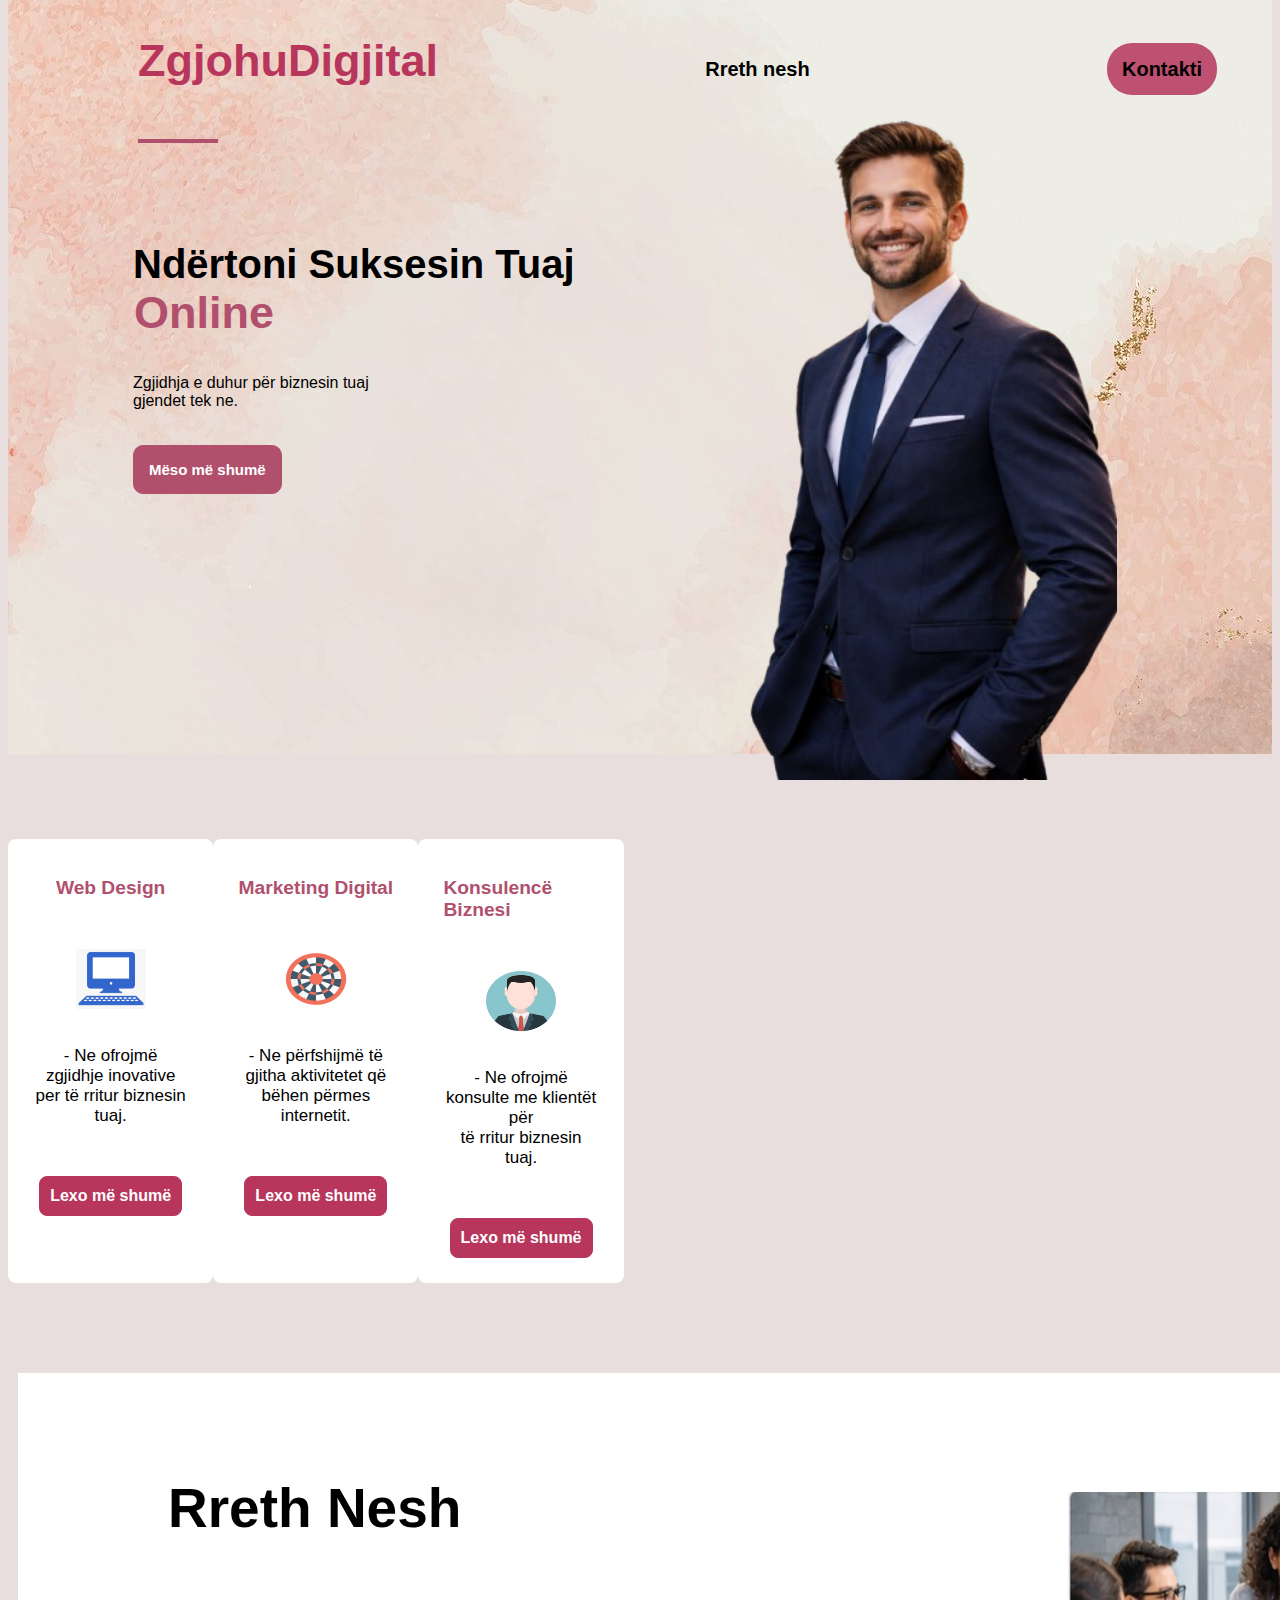
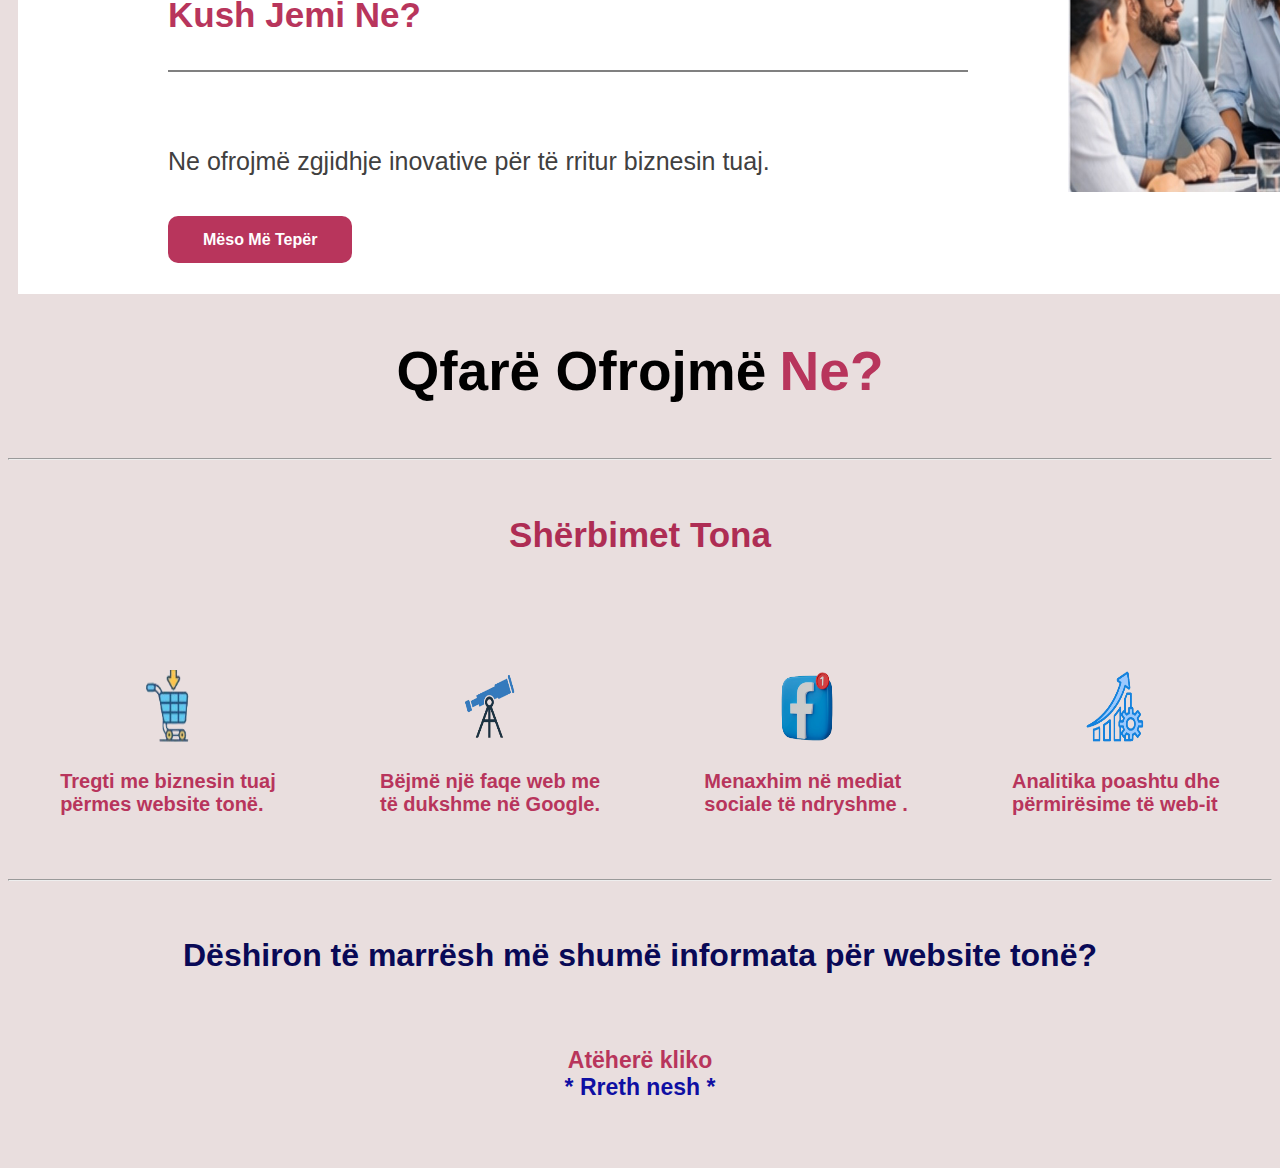
<file: index.html>
<!DOCTYPE html>
<html lang="en">
<head>
  
    <title> ZgjohuDigjital </title>
    <link rel="shortcut icon" href="images/Kompjuteri.png" type="x-image/icon" > 
    <link rel="stylesheet" href="style.css">
</head>
<body>
  <header> 


    <nav id="nav"> 
     
        <ul>
            <b> <span> ZgjohuDigjital </span> </b>
           
            <li> <a href="rrethnesh.html" > Rreth nesh </a> </li>
            <li> <a id="i" href="kontakti.html" >  Kontakti </a> </li>
        </ul>
    </nav>
 <div id="vertical-line"> </div>
      

      
      <img id="img" src="images/image0__2_-removebg-preview.png" > 
      
      <b> <p id="hehe4"> Ndërtoni Suksesin  Tuaj<br> <span id="online">Online </span> </p> </b>
      
      <div id="div"> Zgjidhja e duhur për biznesin tuaj<br> 
    gjendet tek ne.  </div>

   
       <b> <button onclick="alert('Suksesi online arrihet përmes përkushtimit, qartësisë në objektiva dhe ndërtimit të vazhdueshëm të besimit me audiencën. Në epokën digjitale, të qenit i suksesshëm nuk varet vetëm nga produkti apo shërbimi që ofron, por nga mënyra se si prezantohesh, komunikon dhe ndërton marrëdhënie në internet.')">  Mëso më shumë </button> </b>

    </header>




<div id="container">
    <div class="flexbox" > 
      <h1 id="web"><b>    Web Design </b> </h1> 
        <img id="kompjuteri"  src="images/Kompjuteri.png"> 
      <p id="tekst"> - Ne ofrojmë zgjidhje inovative<br> per   të rritur biznesin tuaj. </p>
       <buton onclick="alert('Web design eshte procesi i krijimit te pamjes dhe funksionimit te nje faqeje interneti...')" id="butoni3"><b>Lexo më shumë </b></buton>  
        
</div>



<div class="flexbox" >
  <h1 id="web"> <b>Marketing Digital</b> </h1> 
        <img id="kompjuteri"    src="images/pikado.jpg"> 
      <p id="tekst">- Ne përfshijmë të gjitha aktivitetet që  <br> bëhen përmes internetit. </p>
       <buton onclick="alert('Marketing digital eshte promovimi i produkteve ose sherbimeve permes internetit dhe teknologjise...')" id="butoni3"><b> Lexo më shumë </b> </buton> 
        
</div>

<div class="flexbox" > 
    <h1 id="web"><b>  Konsulencë Biznesi </b> </h1> 
        <img id="kompjuteri"    src="images/personi1.png"> 
      <p id="tekst">- Ne ofrojmë konsulte me klientët për <br>  të rritur biznesin tuaj. </p>
      <buton onclick="alert('Konsulencë biznesi eshte sherbim profesional ku ekspertet i ndihmojne biznesetme u permiresu dhe me u zhvillu...')" id="butoni3"><b>  Lexo më shumë </b> </buton> 
        
</div>
</div>

<div id="pjesa2" > 
            <img id="mbledhja" src="images/mbledhjaa.jpeg" > 
            <div id="pjesa22"  > 
          <b>  <p id="rreth" > Rreth Nesh </p> </b>
          <b>  <p id="kushjemi" > Kush Jemi Ne? </p> </b>
        <div id="vertical-line2" > </div>
        </div>
          
          <p id="Ne" >  Ne ofrojmë zgjidhje inovative për të rritur biznesin tuaj. </p>
        <b>
          <buton onclick="alert('Ne ofrojmë zgjidhje inovative për të rritur biznesin tuaj. Përmes një website-i modern dhe funksional, ju ndihmojmë të arrini më shumë klientë, të ndërtoni besueshmëri dhe të zgjeroni praninë tuaj në tregun online.')" class="buttoni55" > Mëso Më Tepër </buton>  </b>
</div>
<div>

<p id="ofrojme"><b> Qfarë Ofrojmë <span id="span44">  Ne? </span> </b></p> 

<hr> 
  <p id="sherbimi" > <b>Shërbimet Tona </b></p>

</div>


  <div id="container2" > 
  <div class="pjesa3" > 
  <img id="opti2" src="images/Screenshot_2026-01-25_194124-removebg-preview.png" >
 <b>  <div class="opti" >  Tregti me biznesin tuaj <br> 
         përmes website tonë.</p> </div> </b>
    </div>

    <div class="pjesa3" > 
  <img id="opti2" src="images/TELESKOPI.png" >
 <b>  <div class="opti" > Bëjmë një faqe web me <br> 
të dukshme në Google. </p> </div> </b>
    </div>

    <div class="pjesa3" > 
  <img id="opti2" src="images/FACEBOOK.png" >
 <b>  <div class="opti" >  Menaxhim në mediat <br> 
sociale të ndryshme . </p> </div> </b>
    </div>


     <div class="pjesa3" > 
  <img id="opti2" src="images/permiresimi.png" >
 <b>  <div class="opti" >  Analitika poashtu dhe <br> 
përmirësime të web-it </p> </div> </b>
    </div>
   </div>
   
 
 <hr> 

 <footer> 
  
<h1 id="h11"> Dëshiron të marrësh më shumë informata për website tonë? </h1>

<h3> Atëherë kliko <br> <a  id="link" href="rrethnesh.html" >* Rreth nesh * </h3>
</a>


</footer>

      
</body>
</html>
</file>
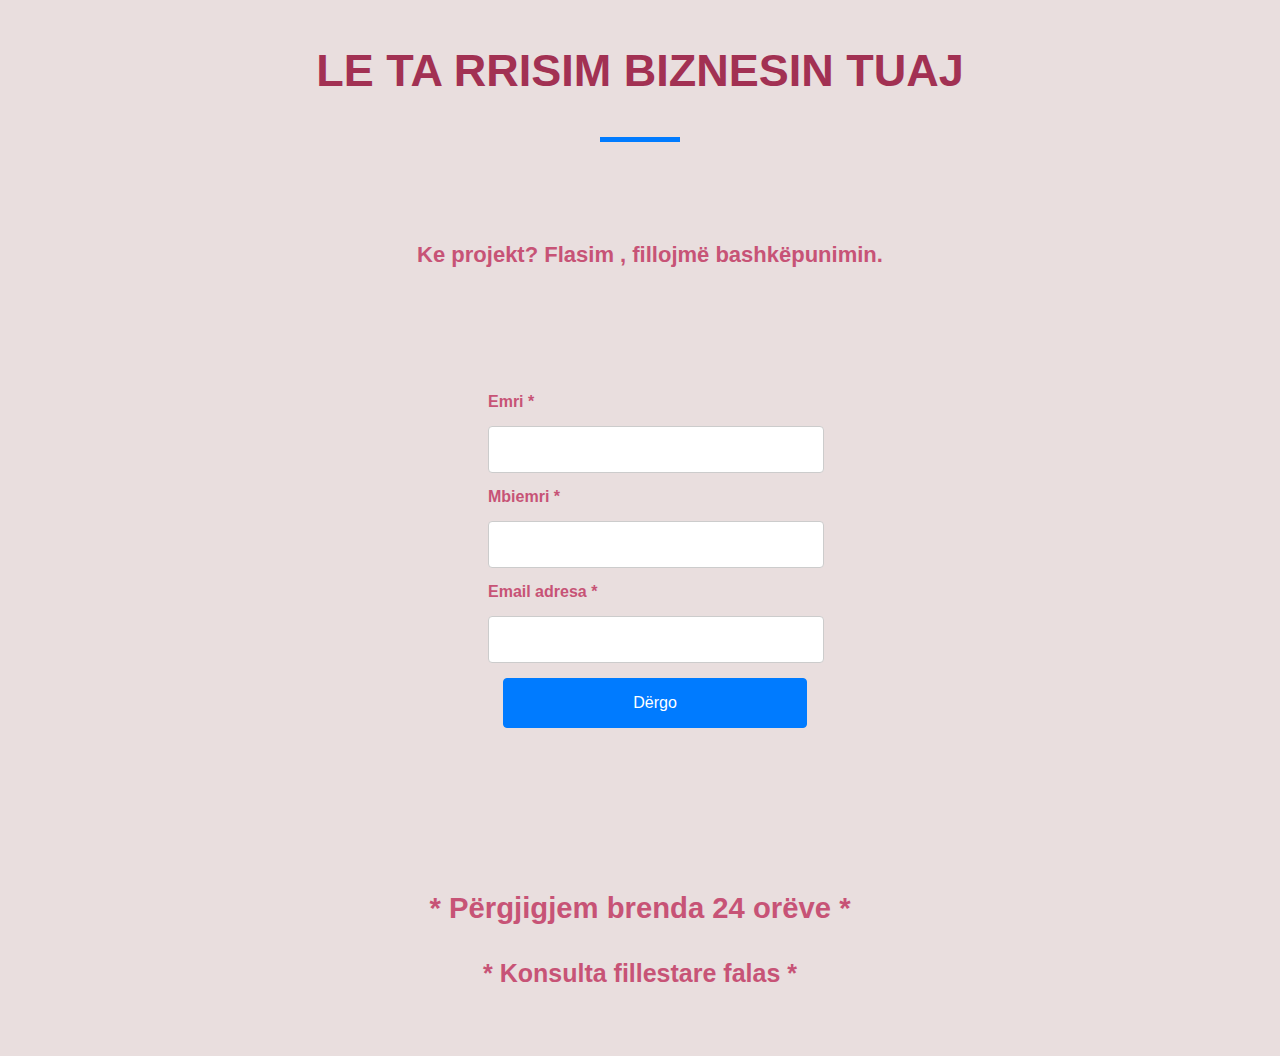
<file: kontakti.html>
<!DOCTYPE html>
<html lang="en">
<head>
   
    <title> Kontakti </title>
    <link rel="stylesheet" href="style1.css">
    <link rel="icon" type="x-image/icon" href="images/25f90f676b6ea88a5683158d91007907-icono-de-trazo-de-llamada-de-telefono-celular.webp"> 
</head>
<body>

    <header> 
        
    <b> <div id="touch" > LE TA RRISIM BIZNESIN TUAJ  </div> </b>
<div id="vertical-line2" > </div>
<div id="teksti5" > Ke projekt? Flasim , fillojmë bashkëpunimin.  </div>


<div id="container2" > 
<div class="contact-form">
    <label for="name">Emri *</label>
    <input type="text" id="name" name="name">
     <label for="name">Mbiemri *</label>
    <input type="text" id="surname" name="surname">
     <label for="email">Email adresa *</label>
     <input type="email" id="email" name="email">
     
     <button type="submit"> Dërgo </button>
    </div>
   
    <div id="headings" > 
    <h3 id="h33"> * Përgjigjem brenda 24 orëve * </h3>
    <h4 id="h44"> * Konsulta fillestare falas * </h4>
  </div>
  </div>
</header>

</body>
</html>
</file>
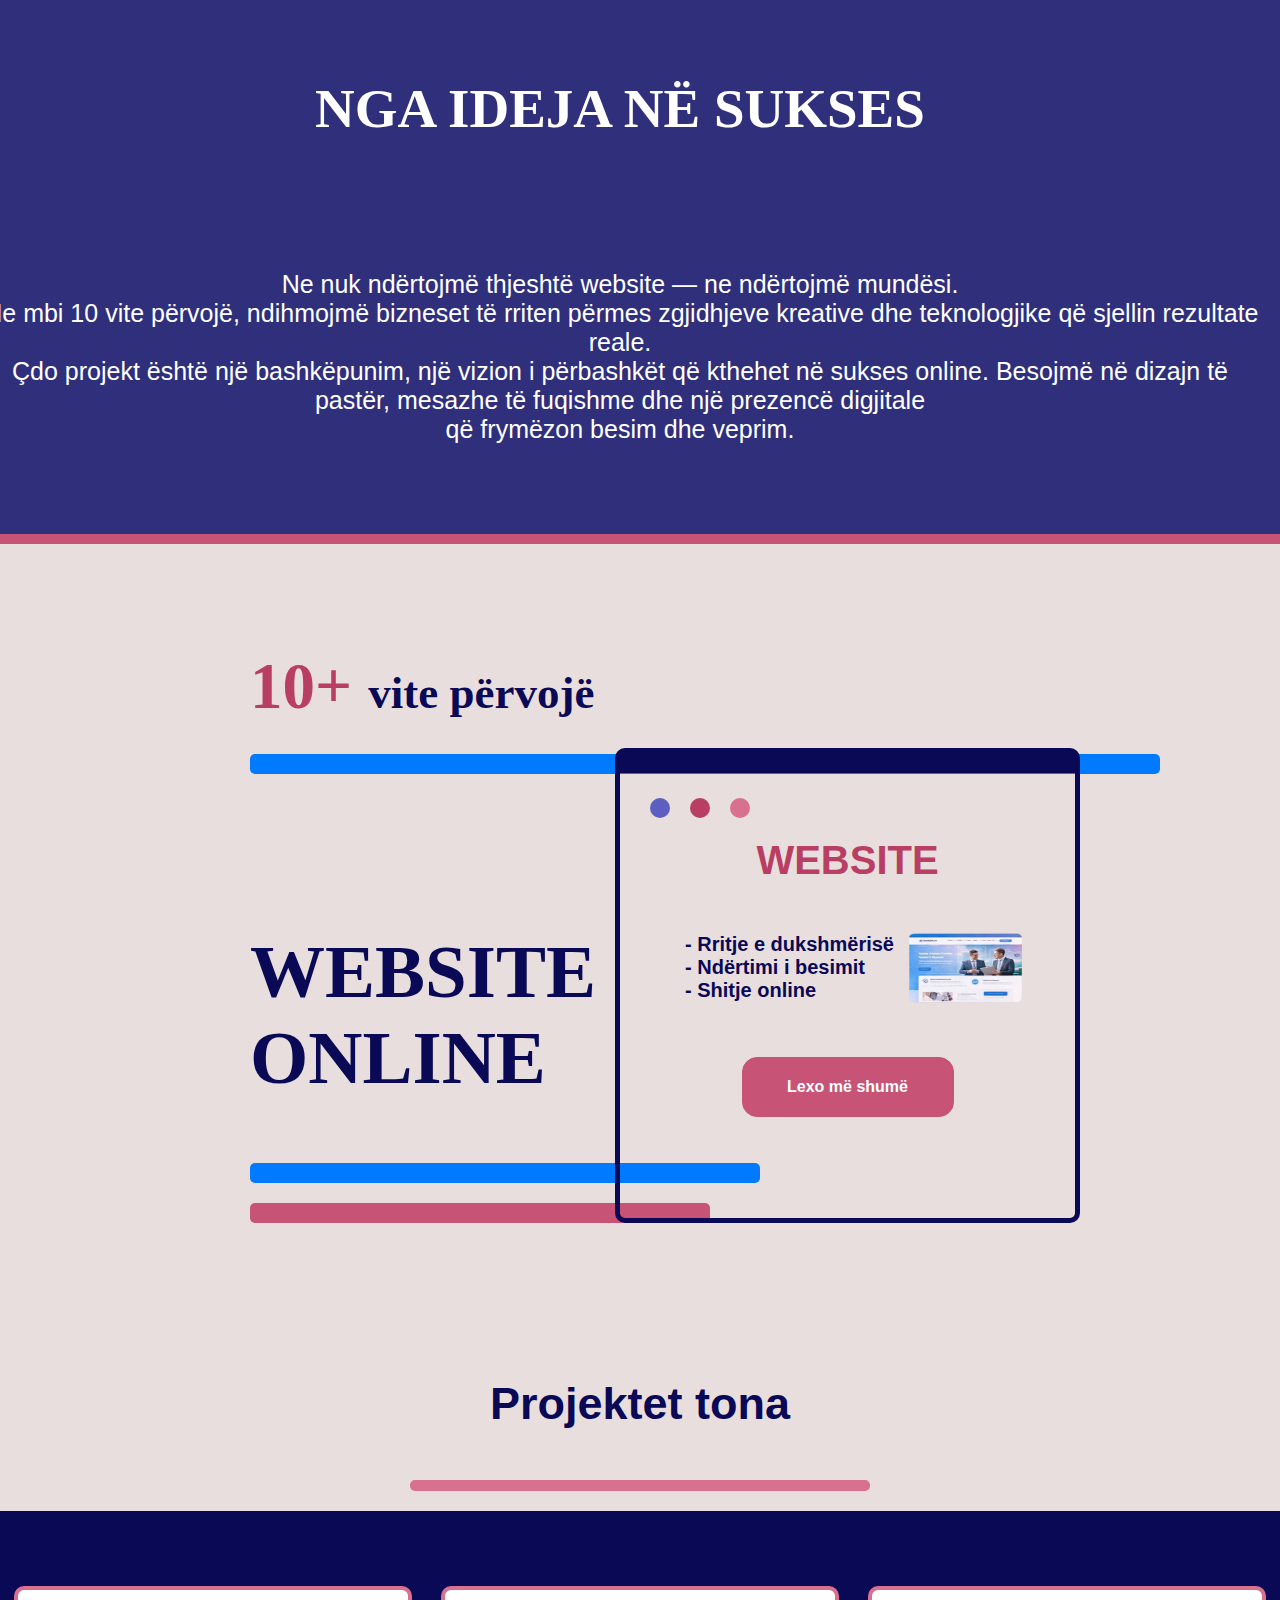
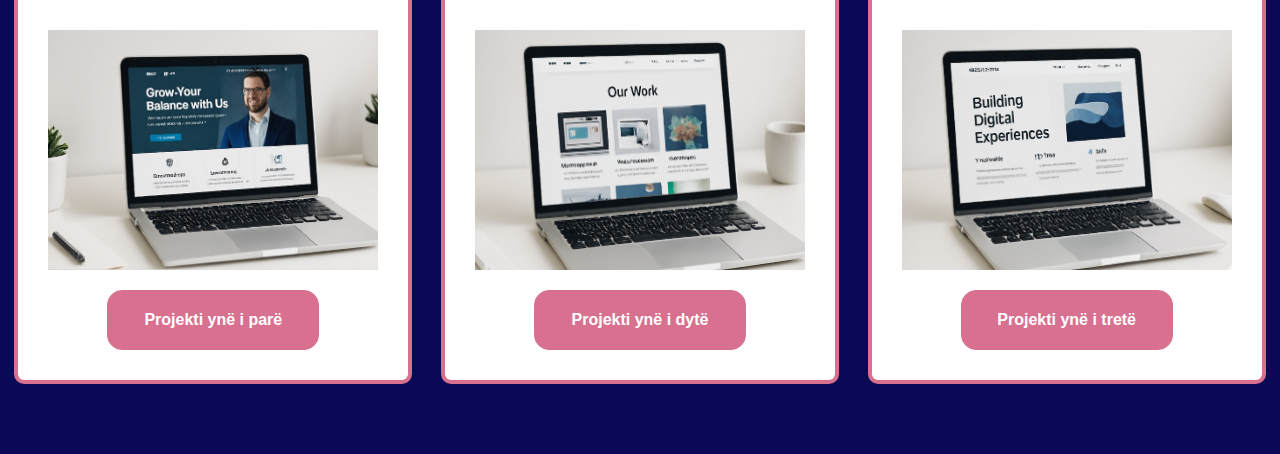
<file: rrethnesh.html>
<!DOCTYPE html>
<html lang="en">
<head>
    <meta charset="UTF-8">
    <meta name="viewport" content="width=device-width, initial-scale=1.0">
    <title> Rreth nesh </title>
  <link rel="stylesheet" href="style1.css">

</head>
<body>
    
    <header id="hhh3"> 

<h1 id="ideja">  NGA IDEJA NË SUKSES   </h1>
<p id="paragraf"> Ne nuk ndërtojmë thjeshtë website — ne ndërtojmë mundësi. <br> Me mbi 10 vite përvojë, ndihmojmë bizneset të rriten përmes zgjidhjeve kreative dhe teknologjike që sjellin rezultate reale.<br>  Çdo projekt është një bashkëpunim, një vizion i përbashkët që kthehet në sukses online. Besojmë në dizajn të pastër, mesazhe të fuqishme dhe një prezencë digjitale <br> që frymëzon besim dhe veprim.</p>

    </header>
  
    <h6> <span id="pervoja" >  10+ </span>  vite përvojë  </h6>
    <div id="vertical-line3"> </div>
    <h2 id="head"> WEBSITE <br> ONLINE  </h2>

     <div id="vertical-line1"> </div>
      <div id="vertical-line"> </div>

      <div id="container">
    <div class="flexbox" > 

        <div class="circle" > 
        <div id="circle1" >  </div>
        <div id="circle2" >  </div>
        <div id="circle3" >  </div>
        </div>


      <h1 id="web"><b> WEBSITE  </b> </h1> 
        <img id="kompjuteri"  src="images/image2-removebg-preview.png"> 
      <p id="tekst"> - Rritje e dukshmërisë <br> 
    - Ndërtimi i besimit <br> 
- Shitje online  </p>
       <buton onclick="alert('Marketing më i lirë dhe i matshëm, komunikim i lehtë me klientët,dallim nga konkurrenca,mbledhje të dhënash dhe kontakte, shtrirje globale etj.')" id="butoni3"><b>Lexo më shumë </b></buton>  
        
</div>
</div>


<footer> 
       <h1 id="projekte" > Projektet tona  </h1>
    <div id="vertical-line6"> </div>

    <div id="container5">
   
    <div class="flexbox2" > 
        
     
        <img id="kompjuteri5"  src="images/Screenshot 2026-02-17 204145.png" > 
       <buton id="butoni0"> <b> Projekti ynë i parë</b></buton> 
       </div>


 
    <div class="flexbox2" > 
        
        
        <img id="kompjuteri5"  src="images/Screenshot 2026-02-17 204153.png" > 
       <buton id="butoni0"> <b> Projekti ynë i dytë</b></buton> 
       </div>


    <div class="flexbox2" > 
        
        <img id="kompjuteri5"  src="images/Screenshot 2026-02-17 204202.png" > 
       <buton id="butoni0"> <b> Projekti ynë i tretë</b></buton> 
       </div>

</div>
       </footer> 
        



</body>
</html>
</file>
<file: style.css>
#nav ul{
   display: flex;
   align-items: center;
  justify-content: space-between;
   padding: 25px;
    margin-top: -10px;
    margin-left: 105px;
  
  
    
 }
 #nav ul li {
    

    height: 40px;
    list-style-type: none;
    margin-top: 35px;
    margin-left: 125px;


 }
 #nav ul li a {
    font-weight: bold;
    margin-top: -20px;
    text-decoration: none;
    color: rgb(0, 0, 0);
    font-family: Open Sans Regular , sans-serif;
    font-size: 20px;
    margin-right: 30px;

 }
    
 header {
    background-image: url(images/NUDOO66.jpg);
    padding-bottom: 260px;
   
    
   
   
 }

span {

    margin-top: 65px;
    color:  rgb(184, 53, 92);
    font-size: 45px;
    font-family:'Gill Sans', 'Gill Sans MT', Calibri, 'Trebuchet MS', sans-serif;
}

p {
    color: rgb(0, 0, 0);
    font-size: 55px;
    font-family: 'Lucida Sans', 'Lucida Sans Regular', 'Lucida Grande', 'Lucida Sans Unicode', Geneva, Verdana, sans-serif;


}

#i {

    background-color:rgb(190, 80, 113);
    padding: 15px;
    border-radius: 25px;
   transition: background 0.3s ease-out;

}
#i:hover {
    background-color: rgb(235, 151, 163);
    color:white;
    font-family: 'Gill Sans', 'Gill Sans MT', Calibri, 'Trebuchet MS', sans-serif;

}
#img { 
    float: right;
   margin-right: 155px;
    height:740px;
    margin-top: -202px;

} 
#hehe4 {
 margin-left: 125px;
 font-size: 40px;
 margin-top: 99px;


}

#online {
    color: rgb(177, 80, 109);
    margin-left: -0.99px;
    padding: 2px;
}




#div {
    color: black;
    font-family: Open Sans Regular , sans-serif; 
    margin-left: 125px;
    margin-top: -5px;

}

button {
    
    margin-left: 125px;
    margin-top: 35px;
    background-color:  rgb(177, 80, 109);
    color: white;
    border-color: rgb(177, 80, 109);
    border: 1px solid rgb(177, 80, 109);
    font-family: Arial, Helvetica, sans-serif;
    font-size: 15px;
    border-radius: 10px;
    font-weight: bold;
    padding: 15px;
 }

 #vertical-line {
    background-color: rgb(177, 80, 109);
    width: 80px;
    height: 4px;
    margin: 5px 130px 0; }


#container {
   display: flex;
   flex-direction: row;
   justify-content: space-around;
   
}

.flexbox{
    display: flex;
    flex-direction: column;
    align-items: center;
   width: 300px;
   background-color: white;
    margin-bottom: 45px;
   border-radius: 8px;
   padding: 25px;
   overflow: hidden;
  margin-top: 85px;
}

#web {
    font-size: larger;
    font-family: 'Gill Sans', 'Gill Sans MT', Calibri, 'Trebuchet MS', sans-serif;
    color:rgb(177, 80, 109);
    margin-bottom: 20px;

    
} 
 #tekst {
    font-family: Open Sans Regular , sans-serif;
    margin-bottom: 20px;
    font-size: 17px;
    margin-bottom: 50px;
    text-align: center;
 }

 #kompjuteri {

    width: 70px;
    height: 60px;
    margin-top: 30px;
   margin-bottom: 20px;
    }

    #butoni3 {
        font-family:  Arial, Helvetica, sans-serif;
        border: 1px solid rgb(184, 53, 92);
        padding: 10px;
        background-color: rgb(184, 53, 92);
        color: white;
        border-radius: 8px;
    }


    body {
      background-color: rgb(233, 222, 222);
    }

#pjesa2   {
    margin-top: 45px;
    margin-left: 10px;
    margin-bottom: 45px; 
    padding: 55px;
    padding-bottom: 45px;
    float: left;
    background: white;
    
}

#pjesa22 {
    margin-bottom: 75px;
}

#rreth {
margin-top: 30px;
color: black;
font-family: 'Lucida Sans', 'Lucida Sans Regular', 'Lucida Grande', 'Lucida Sans Unicode', Geneva, Verdana, sans-serif;
margin-left: 95px;

}

 #kushjemi {
    color: rgb(184, 53, 92);
    margin-left: 95px;
    font-size: 35px;
    margin-top: 13px;
} 

#vertical-line2 {
   background-color: gray;
    width: 800px;
    margin-left: 95px;
    height: 2px;
}
#Ne {
    color: rgb(65, 64, 64);
    font-size: 25px;
    margin-left: 95px;
    margin-bottom: 55px;
}

#mbledhja {
    width: 455px;
    height: 300px;
    margin-right: 300px;
    margin-top: 10px;
    margin-left: 995px;
    margin-bottom: -350px;
}
.buttoni55 {
    font-family:  Arial, Helvetica, sans-serif;
    margin-right: 155px;
    background-color: rgb(184, 53, 92);
    padding: 15px 35px;
    border-radius: 10px;
    color: white;
    margin-left: 95px;
    margin-bottom: -25px;
   
}


#ofrojme {
    text-align: center;
    font-weight: bold;

} 

#span44 {
    
    color: rgb(184, 53, 92);
    margin-left: -2px;
    font-family:'Lucida Sans', 'Lucida Sans Regular', 'Lucida Grande', 'Lucida Sans Unicode', Geneva, Verdana, sans-serif; 
    font-size: 55px;
    
    
}
#sherbimi {
    text-align: center;
    margin-bottom: 95px;
    font-size: 35px;
    font-family: Arial, Helvetica, sans-serif;
    color: rgb(174, 45, 84);
    padding: 20px;
   

}

#container2 {
    display: flex;
    flex-direction: row;
    justify-content: space-around;
}
.pjesa3 {
     display: flex;
    flex-direction: column;
    align-items: center;

} 
.opti {
    color: rgb(184, 53, 92);
    font-family: 'Gill Sans', 'Gill Sans MT', Calibri, 'Trebuchet MS', sans-serif;
    font-size: 20px;

}

#opti2 {
    width: 60px;
    height: 75px;
   margin-bottom: 25px;

}

#h11 {
    text-align: center;
    padding: 35px;
    font-family: 'Lucida Sans', 'Lucida Sans Regular', 'Lucida Grande', 'Lucida Sans Unicode', Geneva, Verdana, sans-serif;
    color: rgb(9, 9, 86);
}

h3 {
    text-align: center;
    color: rgb(184, 53, 92);
    font-size: 23px;
    font-family: Open Sans Regular , sans-serif;
    padding: 15px;
}


#link {

    text-decoration: none;
    color: rgb(15, 15, 163);
    padding: 10px;
}
</file>
<file: style1.css>
body {
  background-color: rgb(233, 222, 222);
  margin: 0px;
 }


 #vertical-line2 {
    width: 80px;
   height: 5px;
   background-color: #007BFF;
  margin: 10px auto 0px;
  margin-top: 70px;
  margin-top: 40px;
  
   
}

#touch {
    padding-top: 45px;
    text-align: center;
    color: rgb(162, 49, 83);
    font-size: 45px;
    font-family: Arial, Helvetica, sans-serif;
}
#teksti5 {
    text-align: center;
    color: rgb(199, 83, 118);
    font-family: Arial, Helvetica, sans-serif;
    padding: 25px;
    font-size: 22px;
    padding-top: 45px;
    margin-left: 20px;
    margin-top: 55px;
    font-weight: bold;
}

     #container2 {
      display: flex;
      flex-direction: column;
      justify-content: center;
    } 
  

.contact-form {

      margin: 100px auto;
      font-family: Arial, sans-serif;
    }


    .contact-form label {
      display: block;
      margin-bottom: 15px;
      font-weight: bold;
      color: rgb(199, 83, 118);
    }

    .contact-form input {
      width: 100%;
      padding: 15px;
      margin-bottom: 15px;
      border: 1px solid #ccc;
      border-radius: 4px;
    }

    .contact-form button {
      width: 100%;
      padding: 15px;
      background-color: #007BFF;
      border: 1px solid #007BFF;
      color: white;
      margin-left: 15px;
      font-size: 16px;
      border-radius: 4px;
      padding-top: 15px;
     
    }
    .contact-form button:hover {
      background-color: #0056b3;
      border: 1px solid #0056b3;
    }

    #headings {
        color: rgb(199, 83, 118);
        text-align: center;
        font-family: 'Gill Sans', 'Gill Sans MT', Calibri, 'Trebuchet MS', sans-serif;
        padding: 35px;
        font-size: 25px;
    }
        
  #hhh3 {
    background-color: rgb(9, 9, 86);
    width: 100%;
    height: 100%;
    padding: 20px;
    padding-right: 50px;
   margin-left: -40px;
    padding-top: 20px;
    border-bottom: 10px solid rgb(199, 83, 118);
  

  }

  
  #ideja {
    text-align: center;
    color: white;
    padding: 20px;
    padding-bottom: 35px;
    font-size: 55px;
  }

   #paragraf {
    margin-top: 95px;
    font-size: 25px;
    text-align: center;
    color: white;
    font-family: 'Gill Sans', 'Gill Sans MT', Calibri, 'Trebuchet MS', sans-serif;
    padding-bottom: 45px;
   }


   #pervoja {
    color: rgb(185, 62, 99);
    font-size: 65px;
   }
   
   h6 {
    font-size: 45px;
    margin-left: 250px; 
    color: rgb(9, 9, 86);
    
  }
  #vertical-line3 {
    background-color: #007BFF;
    border-radius: 5px;
    width: 900px;
    height: 10px;
    margin-left: 250px;
    margin-top: -75px;
    padding: 5px;
   }
   #head {
    margin-top: 155px;
    margin-left: 250px;
    color: rgb(9, 9, 86);
    font-size: 75px;
   }


   #vertical-line1 {
    background-color: #007BFF;
    border-radius: 5px;
    width: 500px;
    height: 10px;
   margin-left: 250px;
   margin-bottom: 20px;
  padding: 5px; 
}
  

#vertical-line {
    background-color: rgb(199, 83, 118);
    border-radius: 5px;
    width: 450px;
    height: 10px;
   margin-left: 250px;
  padding: 5px; 
}
  

#container {
   display: flex;
   flex-direction: row;
   justify-content: right;
}

.flexbox {
display: flex;
flex-direction: column;
border: 5px solid rgb(9, 9, 86);
border-top: 25px solid rgb(9, 9, 86);
margin-top: -475px;
margin-right: 200px;
border-radius: 10px;
padding: 45px;
}

.circle {
 display: flex;
 flex-direction: row;
 justify-content: left;
  margin-left: -15px;
  margin-top: -20px;
}

#circle1 {
  background-color: rgb(94, 94, 193);
  width: 20px;
  height: 20px;
  border-radius: 10px;
  margin-right: 20px;
}

#circle2 {
  background-color: rgb(185, 62, 99);
  width: 20px;
  height: 20px;
  border-radius: 10px;
  margin-right: 20px;
}

#circle3 {
  background-color: rgb(216, 112, 143);
  width: 20px;
  height: 20px;
  border-radius: 10px;
}
#web {
    font-size: 40px;
    font-family: 'Gill Sans', 'Gill Sans MT', Calibri, 'Trebuchet MS', sans-serif;
    color: rgb(185, 62, 99);
    margin-bottom: -40px;
    margin-top: 20px;
    text-align: center;
   
} 
 #tekst {
    font-family: Open Sans Regular , sans-serif;
    margin-bottom: 20px;
    font-size: 20px;
   margin-left: 20px;
    text-align: left;
    color: rgb(9, 9, 86);
    font-weight: bold;

 }

 #kompjuteri {

    width: 130px;
    height: 240px;
    margin-left: 235px;
    margin-bottom: -170px;
  
    }

    #butoni3 {
        width: 170px;
        font-family:  Arial, Helvetica, sans-serif;
        border: 1px solid  rgb(199, 83, 118);
        padding: 20px;
        background-color: rgb(199, 83, 118);
        color: white;
        border-radius: 15px;
        text-align: center;
        margin: 35px auto;
        
    }

    #butoni3:hover {
      background-color: rgb(185, 62, 99);
      border: 1px solid rgb(185, 62, 99);
    }

  article {
    background-color: white;
   
  }

    #projekte {
  color: rgb(9, 9, 86);
  text-align: center;
  margin-top: 85px;
  font-weight: bold;
  font-size: 45px;
  padding: 20px;
  padding-top: 30px;
  font-family: Arial, Helvetica, sans-serif;
    }


    #vertical-line6 {
    background-color: rgb(216, 112, 143);
    border-radius: 5px;
    width: 450px;
    height: 1px;
  padding: 5px;
  margin: 10px auto 20px; 
}

    #container5 {
  background-color: rgb(9, 9, 86);
   display: flex;
   flex-direction: row;
   justify-content: space-around;
   padding-bottom: 50px;
  
}

.flexbox2 {
background-color: white;
display: flex;
flex-direction: column;
align-items: center;
border: 4px solid rgb(216, 112, 143);
margin-bottom: 20px;
border-radius: 10px;
padding: 30px;
margin-top: 75px;

}
 


 #kompjuteri5 {
    width: 330px;
    height: 240px;
    margin-top: 10px;
  
    }

    #butoni0 {
        width: 170px;
        font-family:  Arial, Helvetica, sans-serif;
        border: 1px solid rgb(216, 112, 143);
        padding: 20px;
        background-color:rgb(216, 112, 143);
        color: white;
        border-radius: 15px;
        text-align: center;
        margin: 20px auto 0;
        transition: background 3s , border-radius 3s;
        
    }

    #butoni0:hover {
      background-color: rgb(162, 49, 83);
      border: 1px solid rgb(162, 49, 83);
    }

    footer {
    margin-top: 125px;
    }

    #puna {
      text-align: center;
      color: rgb(162, 49, 83);
      font-size: 55px;
      font-family: Arial, Helvetica, sans-serif;

    }
    
    table {
      border: 5px solid rgb(185, 62, 99);
      background-color: rgb(233, 189, 202);
      border-radius: 5px;
      margin: 10px auto 0px;
      margin-top: 75px;
      margin-bottom: 55px;
    }

    th, tr ,td  {
      border: 2px solid rgb(185, 62, 99);
      padding: 35px;
      background-color: rgb(233, 189, 202);
    }

    td {
      color: rgb(9, 9, 86);
      font-size: large;
     
    }

    th {
      font-family: Arial, Helvetica, sans-serif;
      font-size: 20px;
      color: rgb(9, 9, 86)
    }
  
    .circle0 {
 display: flex;
 flex-direction: row;
 justify-content: center;
 margin-bottom: -20px;

}

#circle6 {
 
  background-color: rgb(94, 94, 193);
  width: 20px;
  height: 20px;
  border-radius: 10px;
 
}

#circle5 {
  
  background-color: rgb(185, 62, 99);
  width: 20px;
  height: 20px;
  border-radius: 10px;
  margin-right: 20px;
}

#circle4 {

  background-color: rgb(216, 112, 143);
  width: 20px;
  height: 20px;
  border-radius: 10px;
  margin-right: 20px;
}

#falenderimi {
  text-align: center;
  font-weight: bold;
  font-size: 45px;
  color: rgb(9, 9, 86);
}
 @media(min-width: 1000px) {
  article {
    background-color: rgb(47, 47, 123);
    color: white;
  }
}


@media(min-width: 1000px) {
  #hhh3 {
    background-color: rgb(47, 47, 123);
    color: white;
  }
}
</file>
